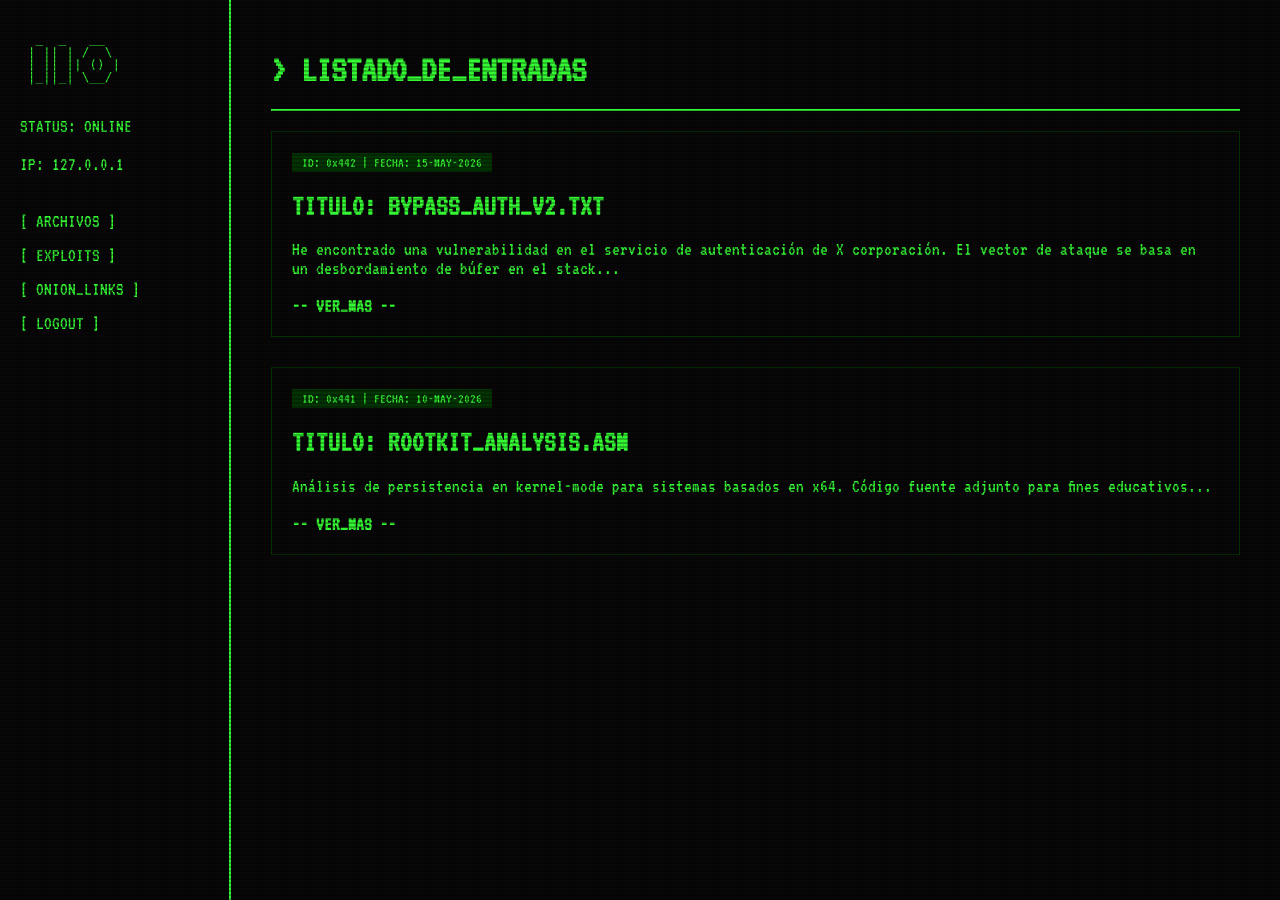
<file: index.html>
<!DOCTYPE html>
<html lang="es">
<head>
    <meta charset="UTF-8">
    <title>TERMINAL://ACCESS_GRANTED</title>
    <link rel="stylesheet" href="style.css">
</head>
<body>
    <div class="crt-overlay"></div>
    
    <aside class="sidebar">
        <div class="identity">
            <pre>
  _  _   __  
 | || | /  \ 
 | || || () |
 |_||_| \__/ 
            </pre>
            <p>STATUS: ONLINE</p>
            <p>IP: 127.0.0.1</p>
        </div>
        <nav>
            <ul>
                <li><a href="#">[ ARCHIVOS ]</a></li>
                <li><a href="#">[ EXPLOITS ]</a></li>
                <li><a href="#">[ ONION_LINKS ]</a></li>
                <li><a href="#">[ LOGOUT ]</a></li>
            </ul>
        </nav>
    </aside>

    <main class="content">
        <header class="post-header">
            <h1>> LISTADO_DE_ENTRADAS</h1>
            <hr>
        </header>

        <section class="post-entry">
            <div class="post-meta">ID: 0x442 | FECHA: 15-MAY-2026</div>
            <h2>TITULO: Bypass_Auth_v2.txt</h2>
            <p>He encontrado una vulnerabilidad en el servicio de autenticación de X corporación. El vector de ataque se basa en un desbordamiento de búfer en el stack...</p>
            <a href="#" class="read-more">-- VER_MAS --</a>
        </section>

        <section class="post-entry">
            <div class="post-meta">ID: 0x441 | FECHA: 10-MAY-2026</div>
            <h2>TITULO: Rootkit_Analysis.asm</h2>
            <p>Análisis de persistencia en kernel-mode para sistemas basados en x64. Código fuente adjunto para fines educativos...</p>
            <a href="#" class="read-more">-- VER_MAS --</a>
        </section>
    </main>
</body>
</html>
</file>
<file: style.css>
/* Importar una fuente pixelada o mono de la vieja escuela */
@import url('https://fonts.googleapis.com/css2?family=VT323&display=swap');

:root {
    --green: #33ff33;
    --dark-green: #003300;
    --bg: #050505;
}

body {
    background-color: var(--bg);
    color: var(--green);
    font-family: 'VT323', monospace;
    font-size: 1.2rem;
    margin: 0;
    display: flex;
    height: 100vh;
    overflow: hidden;
}

/* Efecto de monitor CRT (Lineas horizontales) */
.crt-overlay {
    position: fixed;
    top: 0; left: 0; width: 100%; height: 100%;
    background: linear-gradient(rgba(18, 16, 16, 0) 50%, rgba(0, 0, 0, 0.25) 50%), 
                linear-gradient(90deg, rgba(255, 0, 0, 0.06), rgba(0, 255, 0, 0.02), rgba(0, 0, 255, 0.06));
    background-size: 100% 4px, 3px 100%;
    pointer-events: none;
    z-index: 10;
}

.sidebar {
    width: 250px;
    border-right: 2px solid var(--green);
    padding: 20px;
    display: flex;
    flex-direction: column;
}

.identity pre {
    font-size: 0.8rem;
    line-height: 1;
    margin-bottom: 20px;
}

nav ul {
    list-style: none;
    padding: 0;
}

nav li { margin-bottom: 15px; }

nav a {
    color: var(--green);
    text-decoration: none;
    text-transform: uppercase;
}

nav a:hover {
    background: var(--green);
    color: var(--bg);
}

.content {
    flex-grow: 1;
    padding: 40px;
    overflow-y: auto;
}

.post-entry {
    border: 1px solid var(--dark-green);
    padding: 20px;
    margin-bottom: 30px;
    position: relative;
}

.post-entry:hover {
    border-color: var(--green);
    box-shadow: 0 0 10px var(--dark-green);
}

.post-meta {
    font-size: 0.9rem;
    background: var(--dark-green);
    color: var(--green);
    display: inline-block;
    padding: 2px 10px;
    margin-bottom: 10px;
}

h1, h2 {
    text-transform: uppercase;
    margin: 10px 0;
}

hr { border: 0; border-top: 2px solid var(--green); margin: 20px 0; }

.read-more {
    color: var(--green);
    text-decoration: none;
    font-weight: bold;
}

/* Scrollbar estilo Retro */
::-webkit-scrollbar { width: 8px; }
::-webkit-scrollbar-track { background: var(--bg); }
::-webkit-scrollbar-thumb { background: var(--dark-green); }
::-webkit-scrollbar-thumb:hover { background: var(--green); }
</file>
